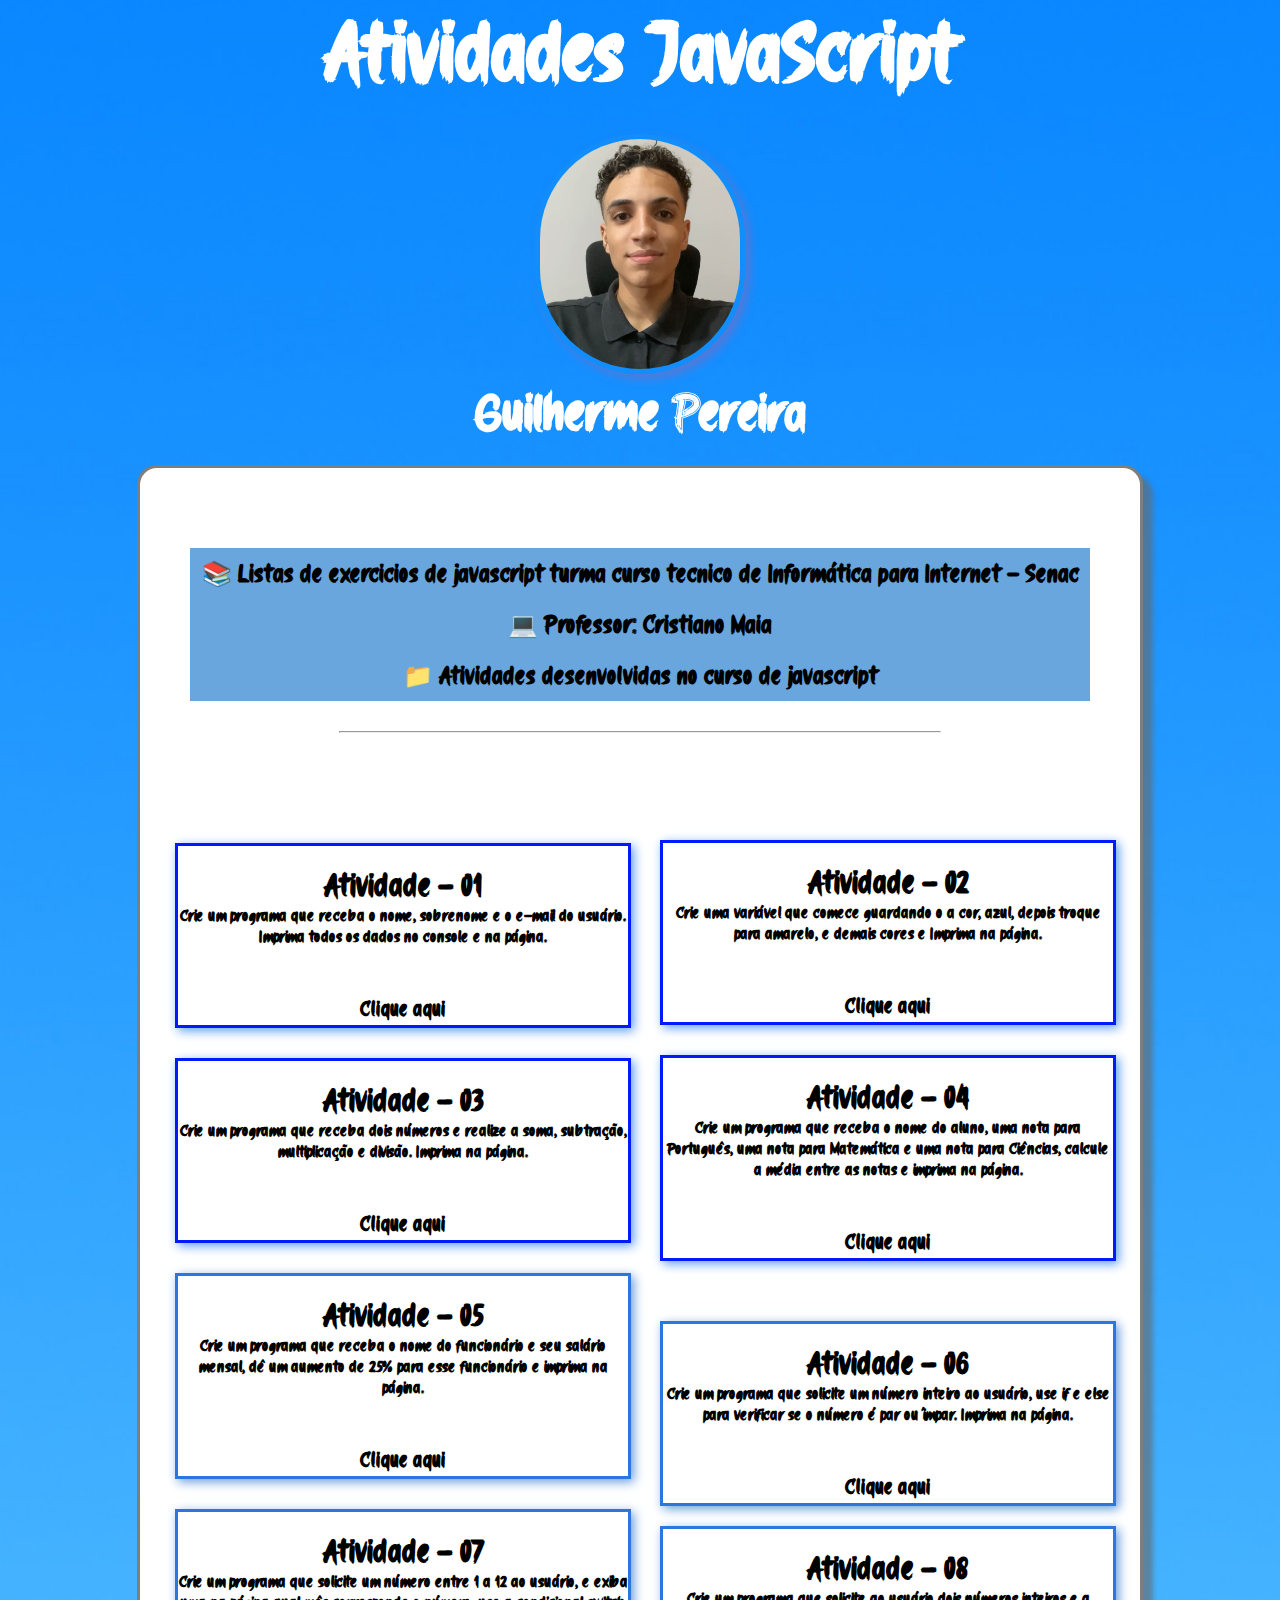
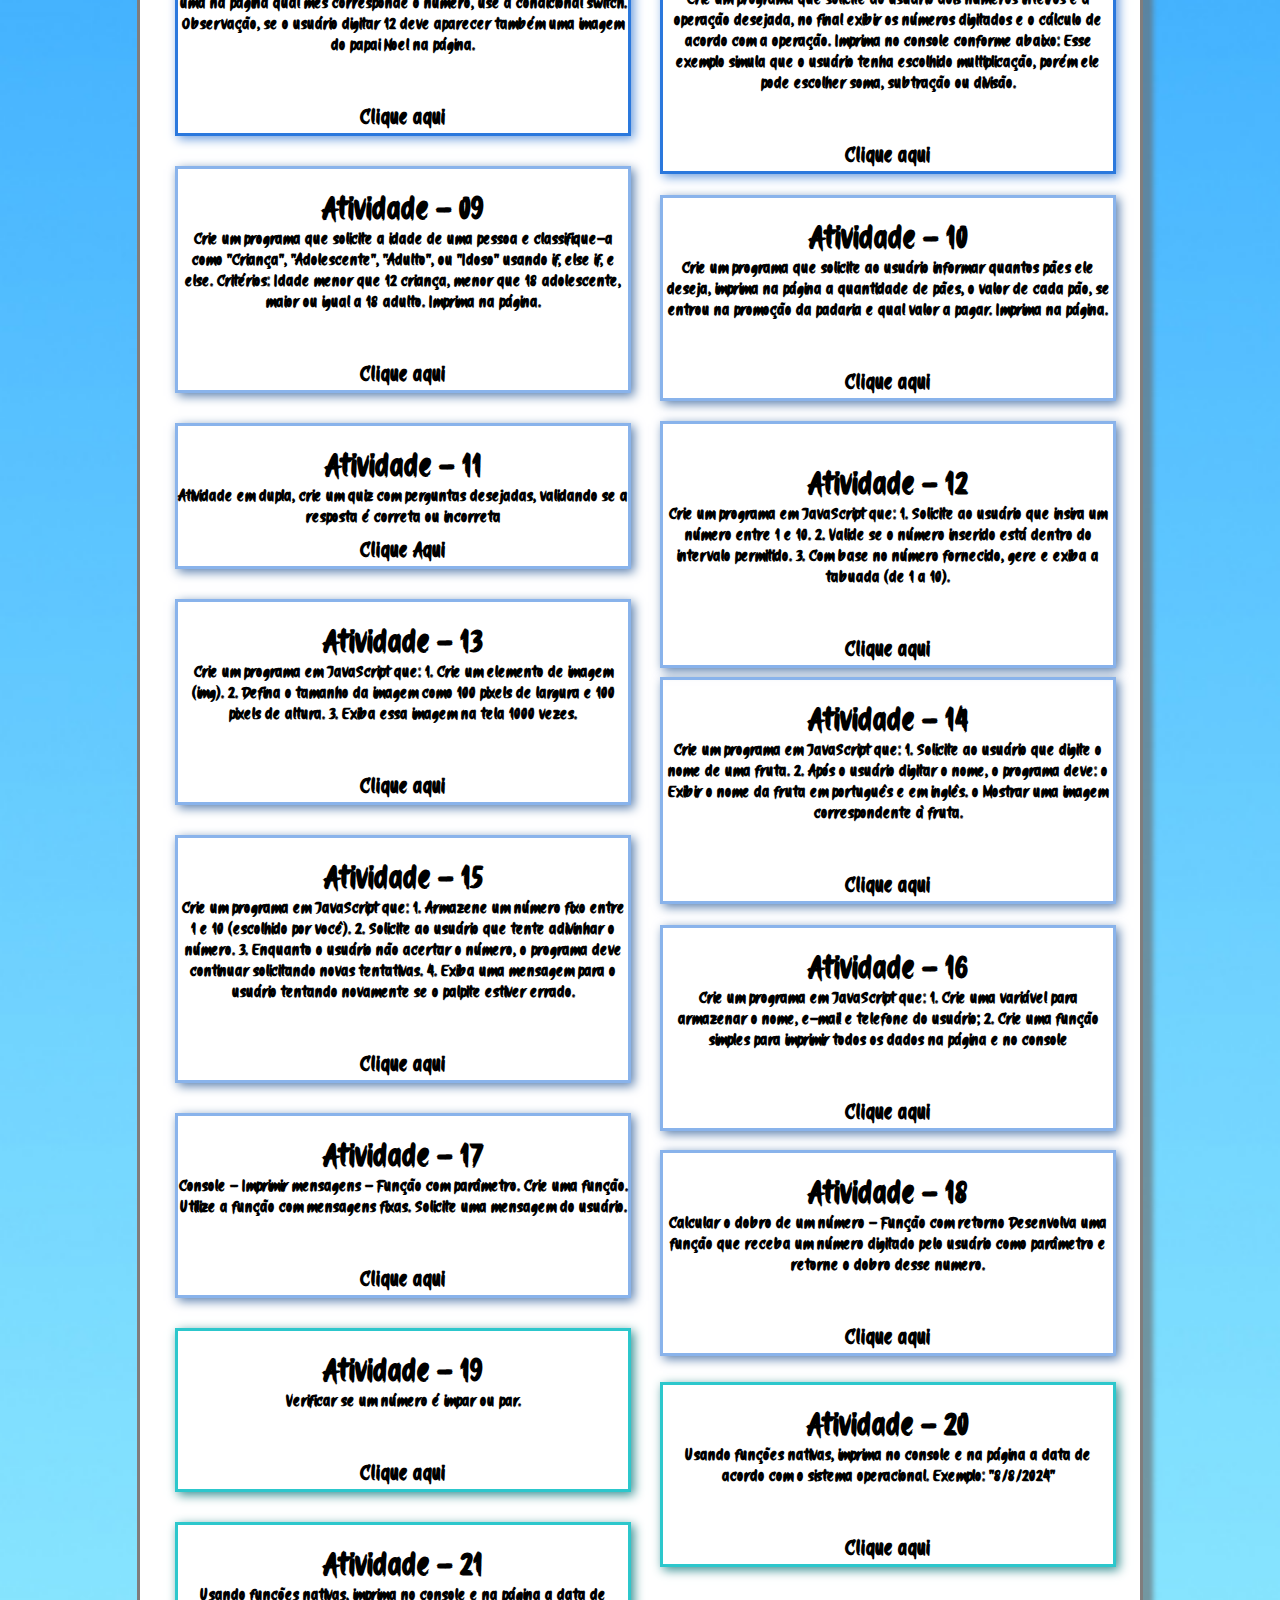
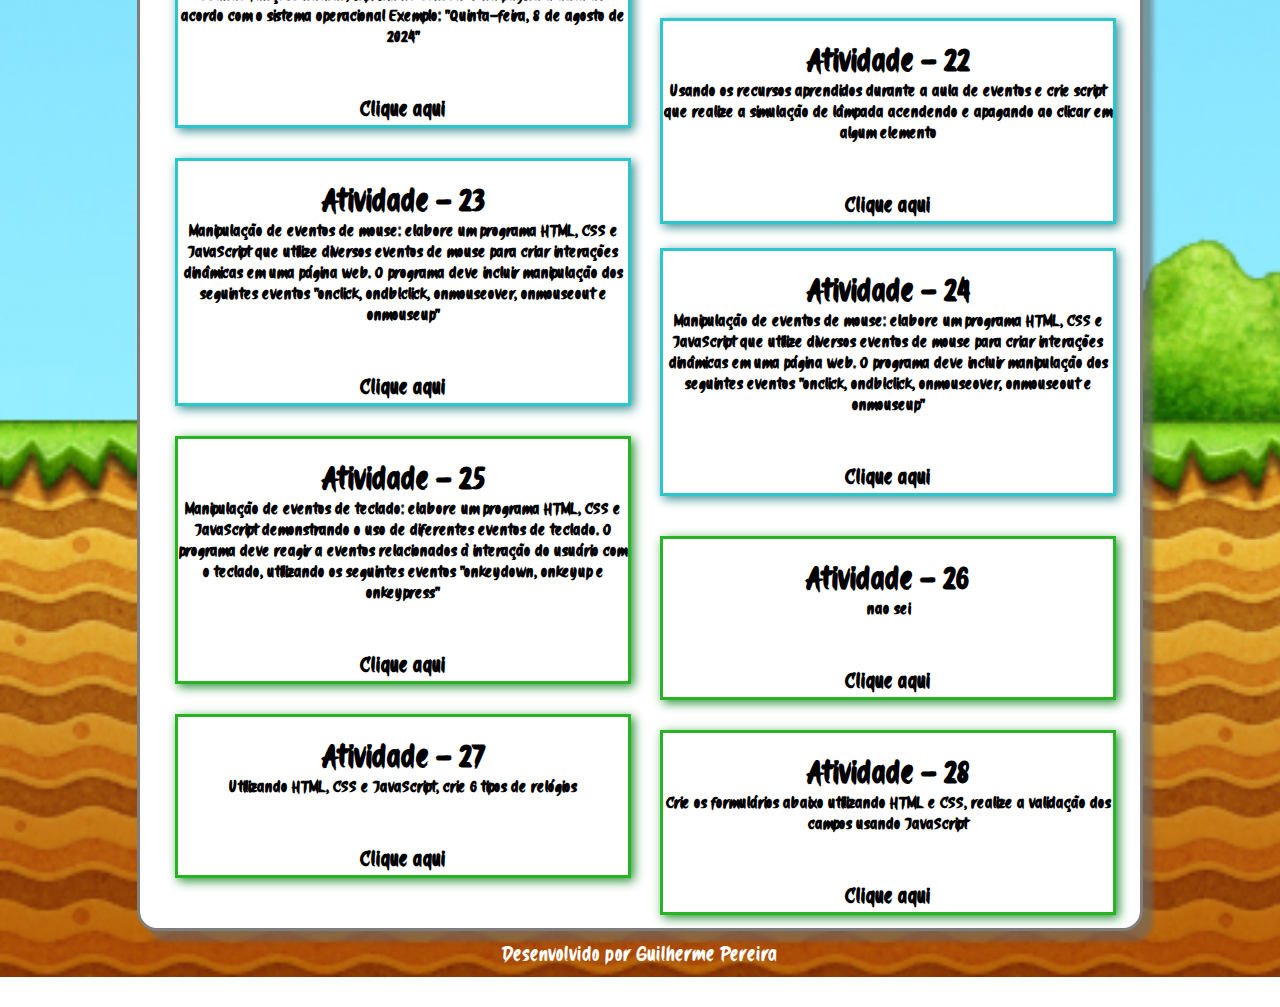
<file: index.html>
<!DOCTYPE html>
<html lang="pt-br">
<head>
    <meta charset="UTF-8">
    <meta name="viewport" content="width=device-width, initial-scale=1.0">
    <title>Document</title>
    <link rel="stylesheet" href="style.css">
</head>
<body>
    <div id="principal">
        <div>
           <h1 class="h1edi">Atividades JavaScript</h1>
          <a href="https://www.linkedin.com/in/guilhermepereira22/" target="_blank"><img src="WhatsApp Image 2024-07-23 at 14.36.19.jpeg" alt=""></a>
           <h1 class="edi2">Guilherme Pereira</h1>

    
           <div id="segunda">
            <h2>📚 Listas de exercicios de javascript turma curso tecnico de Informática para Internet - Senac</h2>
            <h2>💻 Professor: Cristiano Maia</h2>
            <h2>📁 Atividades desenvolvidas no curso de javascript</h2>
            <hr>
                <div id="segun1">
             

                    <h1>Atividade - 01 <p>Crie um programa que receba o nome, sobrenome e o e-mail do usuário. Imprima todos os dados no console e na página.</p><br><a href="atividades/Atividade-01.html">Clique aqui</a></h1>
                </div>
                <div id="segun2">
                    <h1>Atividade - 02 <p>Crie uma variável que comece guardando o a cor, azul, depois troque para amarelo, e demais cores e Imprima na página.</p><br><a href="atividades/Atividade-02.html">Clique aqui</a></h1>
                </div>

                <div id="segun3">
                    <h1>Atividade - 03 <p>Crie um programa que receba dois números e realize a soma, subtração, multiplicação e divisão. Imprima na página.</p><br><a href="atividades/Atividade-03.html">Clique aqui</a></h1>
                </div>
                <div id="segun4">
                    <h1>Atividade - 04 <p>Crie um programa que receba o nome do aluno, uma nota para Português, uma nota para Matemática e uma nota para Ciências, calcule a média entre as notas e imprima na página.</p><br><a href="atividades/Atividade-04.html">Clique aqui</a></h1>
                </div>

                
                <div id="segun5">
                    <h1>Atividade - 05 <p>Crie um programa que receba o nome do funcionário e seu salário mensal, dê um aumento de 25% para esse funcionário e imprima na página.</p><br><a href="atividades/Atividade-05.html">Clique aqui</a></h1>
                </div>
                <div id="segun6">
                    <h1>Atividade - 06 <p>Crie um programa que solicite um número inteiro ao usuário, use if e else para verificar se o número é par ou ímpar. Imprima na página.</p><br><a href="atividades/Atividade-06.html">Clique aqui</a></h1>
                </div>

                <div id="segun7">
                    <h1>Atividade - 07 <p>Crie um programa que solicite um número entre 1 a 12 ao usuário, e exiba uma na página qual mês corresponde o número, use a condicional switch. Observação, se o usuário digitar 12 deve aparecer também uma imagem do papai Noel na página.</p><br><a href="atividades/Atividade-07.html">Clique aqui</a></h1>
                </div>
                <div id="segun8">
                    <h1>Atividade - 08 <p>Crie um programa que solicite ao usuário dois números inteiros e a operação desejada, no final exibir os números digitados e o cálculo de acordo com a operação. Imprima no console conforme abaixo: Esse exemplo simula que o usuário tenha escolhido multiplicação, porém ele pode escolher soma, subtração ou divisão.</p><br><a href="atividades/Atividade-08.html">Clique aqui</a></h1>
                </div>

                <div id="segun9">
                    <h1>Atividade - 09 <p>Crie um programa que solicite a idade de uma pessoa e classifique-a como "Criança", "Adolescente", "Adulto", ou "Idoso" usando if, else if, e else. Critérios: Idade menor que 12 criança, menor que 18 adolescente, maior ou igual a 18 adulto. Imprima na página.</p><br><a href="atividades/Atividade-09.html">Clique aqui</a></h1>
                </div>
                <div id="segun10">
                    <h1>Atividade - 10 <p>Crie um programa que solicite ao usuário informar quantos pães ele deseja, imprima na página a quantidade de pães, o valor de cada pão, se entrou na promoção da padaria e qual valor a pagar. Imprima na página.</p><br><a href="atividades/Atividade-10.html">Clique aqui</a></h1>
                </div>

                <div id="segun11">
                    <h1>Atividade - 11 <p>Atividade em dupla, crie um quiz com perguntas desejadas, validando se a resposta é correta ou incorreta</p> <a href="atividades/Atividade-11.html">Clique Aqui </a></h1>
                </div>
                <div id="segun12">
                    <h1>Atividade - 12 <p>Crie um programa em JavaScript que: 1. Solicite ao usuário que insira um número entre 1 e 10. 2. Valide se o número inserido está dentro do intervalo permitido. 3. Com base no número fornecido, gere e exiba a tabuada (de 1 a 10).</p><br><a href="atividades/Atividade-12.html">Clique aqui</a></h1>
                </div>

                <div id="segun13">
                    <h1>Atividade - 13 <p>Crie um programa em JavaScript que: 1. Crie um elemento de imagem (img). 2. Defina o tamanho da imagem como 100 pixels de largura e 100 pixels de altura. 3. Exiba essa imagem na tela 1000 vezes.</p><br><a href="atividades/Atividade-13.html">Clique aqui</a></h1>
                </div>
                <div id="segun14">
                    <h1>Atividade - 14 <p>Crie um programa em JavaScript que: 1. Solicite ao usuário que digite o nome de uma fruta. 2. Após o usuário digitar o nome, o programa deve: o Exibir o nome da fruta em português e em inglês. o Mostrar uma imagem correspondente à fruta.</p><br><a href="atividades/Atividade-14.html">Clique aqui</a></h1>
                </div>

                <div id="segun15">
                    <h1>Atividade - 15 <p>Crie um programa em JavaScript que: 1. Armazene um número fixo entre 1 e 10 (escolhido por você). 2. Solicite ao usuário que tente adivinhar o número. 3. Enquanto o usuário não acertar o número, o programa deve continuar solicitando novas tentativas. 4. Exiba uma mensagem para o usuário tentando novamente se o palpite estiver errado.</p><br><a href="atividades/">Clique aqui</a></h1>
                </div>
                <div id="segun16">
                    <h1>Atividade - 16 <p>Crie um programa em JavaScript que:
                        1. Crie uma variável para armazenar o nome, e-mail e telefone do usuário;
                        2. Crie uma função simples para imprimir todos os dados na página e no console</p><br><a href="atividades/Atividade-16.html">Clique aqui</a></h1>
                </div>

                <div id="segun17">
                    <h1>Atividade - 17 <p>Console - Imprimir mensagens - Função com parâmetro.
                        Crie uma função.
                        Utilize a função com mensagens fixas.
                        Solicite uma mensagem do usuário.</p><br><a href="atividades/Atividade-17.html">Clique aqui</a></h1>
                </div>
                <div id="segun18">
                    <h1>Atividade - 18 <p>Calcular o dobro de um número - Função com retorno
                        Desenvolva uma função que receba um número digitado pelo usuário como parâmetro e retorne o dobro desse numero.</p><br><a href="atividades/Atividade-18.html">Clique aqui</a></h1>
                </div>

                <div id="segun19">
                    <h1>Atividade - 19 <p>Verificar se um número é impar ou par.</p><br><a href="#">Clique aqui</a></h1>
                </div>
                <div id="segun20">
                    <h1>Atividade - 20 <p>Usando funções nativas, imprima no console e na página a data de acordo com o sistema operacional. Exemplo: "8/8/2024"</p><br><a href="atividades/Atividade-20.html">Clique aqui</a></h1>
                </div>

                <div id="segun21">
                    <h1>Atividade - 21 <p>Usando funções nativas, imprima no console e na página a data de acordo com o sistema operacional Exemplo: "Quinta-feira, 8 de agosto de 2024"</p><br><a href="atividades/Atividade-20.html">Clique aqui</a></h1>
                </div>
                <div id="segun22">
                    <h1>Atividade - 22 <p>Usando os recursos aprendidos durante a aula de eventos e crie script que realize a simulação de lâmpada acendendo e apagando ao clicar em algum elemento</p><br><a href="atividades/Atividade-22.html">Clique aqui</a></h1>
                </div>

                <div id="segun23">
                    <h1>Atividade - 23 <p>Manipulação de eventos de mouse: elabore um programa HTML, CSS e JavaScript que utilize diversos eventos de mouse para criar interações dinâmicas em uma página web. O programa deve incluir manipulação dos seguintes eventos "onclick, ondblclick, onmouseover, onmouseout e onmouseup"</p><br><a href="atividades/Atividade-23.html">Clique aqui</a></h1>
                </div>
                <div id="segun24">
                    <h1>Atividade - 24 <p>Manipulação de eventos de mouse: elabore um programa HTML, CSS e JavaScript que utilize diversos eventos de mouse para criar interações dinâmicas em uma página web. O programa deve incluir manipulação dos seguintes eventos "onclick, ondblclick, onmouseover, onmouseout e onmouseup"</p><br><a href="atividades/Atividade-24.html">Clique aqui</a></h1>
                </div>

                <div id="segun25">
                    <h1>Atividade - 25 <p>Manipulação de eventos de teclado: elabore um programa HTML, CSS e JavaScript demonstrando o uso de diferentes eventos de teclado. O programa deve reagir a eventos relacionados à interação do usuário com o teclado, utilizando os seguintes eventos "onkeydown, onkeyup e onkeypress"</p><br><a href="atividades/Atividade-25.html">Clique aqui</a></h1>
                </div>
                <div id="segun26">
                    <h1>Atividade - 26 <p>nao sei</p><br><a href="atividades/">Clique aqui</a></h1>
                </div>

                <div id="segun27">
                    <h1>Atividade - 27 <p>Utilizando HTML, CSS e JavaScript, crie 6 tipos de relógios</p><br><a href="atividades/Atividade-27.html">Clique aqui</a></h1>
                </div>
                <div id="segun28">
                    <h1>Atividade - 28 <p>Crie os formulários abaixo utilizando HTML e CSS, realize a validação dos campos usando JavaScript</p><br><a href="atividades/Atividade-28.html">Clique aqui</a></h1>
                </div>

           </div>

        </div>
    </div>

    <footer>Desenvolvido por Guilherme Pereira</footer>
</body>
</html>
</file>
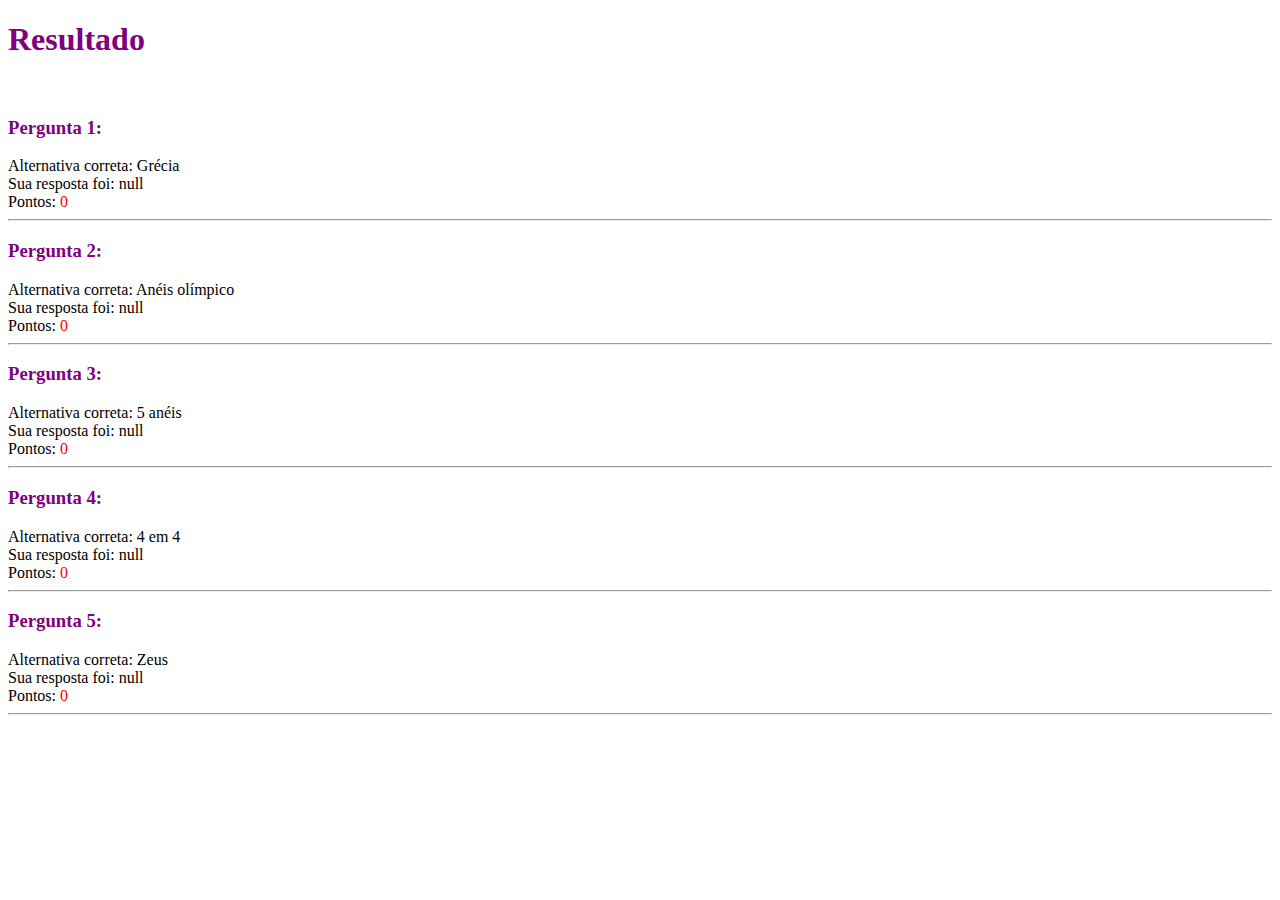
<file: atividades/Atividade-11.html>
<!DOCTYPE html>
<html lang="en">

<head>
    <meta charset="UTF-8">
    <meta name="viewport" content="width=device-width, initial-scale=1.0">
    <title>Atividade Senac</title>
    <script>

        let PgPrimeira = "Grécia"
        let PrimeiraPg = prompt('Qual A cidade de Olímpia, que deu origem aos jogos olímpicos, fica localizada em que país europeu\n \n (A) Mónaco\n (B) França\n (C) Grécia\n (D) Luxemburgo\n \nObs: digite a letra correspondente ');

        switch (PrimeiraPg) {
            case 'c':
                document.write(`<h1><font color=purple>Resultado</h1></font></br>
            <h3><font color=purple>Pergunta 1:</font></h3>
            Alternativa correta: ${PgPrimeira}</br>
            Sua resposta foi: ${PrimeiraPg}</br>
            Pontos: <font color=blue>2</font>
            <hr>`)
                break;
            case 'C':
                document.write(`<h1><font color=purple>Resultado</h1></font></br>
               <h3><font color=purple>Pergunta 1:</font></h3>
               Alternativa correta: ${PgPrimeira}</br>
               Sua resposta foi: ${PrimeiraPg}</br>
               Pontos: <font color=blue>2</font>
               <hr>`)
                break;
            default:
                document.write(`<h1><font color=purple>Resultado</h1></font></br>
                   <h3><font color=purple>Pergunta 1:</font></h3>
               Alternativa correta: ${PgPrimeira}</br>
               Sua resposta foi: ${PrimeiraPg}</br>
               Pontos: <font color=red>0</font>
               <hr>`)

        }

        let PgSegunda = "Anéis olímpico"
        let SegundaPg = prompt('Como é conhecido o símbolo olímpico?\n \n (A) Espirito olímpico\n (B) Duques olímpicos\n (C) Cidade olímpica\n (D) Anéis olímpico\n \nObs: digite a letra correspondente ');

        switch (SegundaPg) {
            case 'D':
            document.write(`
            <h3><font color=purple>Pergunta 2:</font></h3>
            Alternativa correta: ${PgSegunda}</br>
            Sua resposta foi: ${SegundaPg}</br>
            Pontos: <font color=blue>2</font>
            <hr>`)
           
                break;
            case 'd':
            document.write(`
            <h3><font color=purple>Pergunta 2:</font></h3>
            Alternativa correta: ${PgSegunda}</br>
            Sua resposta foi: ${SegundaPg}</br>
            Pontos: <font color=blue>2</font>
            <hr>`)
                break;
            default:
            document.write(`
            <h3><font color=purple>Pergunta 2:</font></h3>
            Alternativa correta: ${PgSegunda}</br>
            Sua resposta foi: ${SegundaPg}</br>
            Pontos: <font color=red>0</font>
            <hr>`)
        }

        let PgTerceira = "5 anéis"
        let TerceiraPg = prompt('O símbolo das Olimpiadas é composto por quantos anéis entrelaçados?\n \n (A) 2 anéis\n (B) 6 anéis \n (C) 5 anéis\n (D) 3 anéis\n \nObs: digite a letra correspondente ');

        switch (TerceiraPg) {
            case 'C':
            document.write(`
            <h3><font color=purple>Pergunta 3:</font></h3>
            Alternativa correta: ${PgTerceira}</br>
            Sua resposta foi: ${TerceiraPg}</br>
            Pontos: <font color=blue>2</font>
            <hr>`)
                break;
            case 'c':
            document.write(`
            <h3><font color=purple>Pergunta 3:</font></h3>
            Alternativa correta: ${PgTerceira}</br>
            Sua resposta foi: ${TerceiraPg}</br>
            Pontos: <font color=blue>2</font>
            <hr>
            `)
                break;
            default:
            document.write(`
            <h3><font color=purple>Pergunta 3:</font></h3>
            Alternativa correta: ${PgTerceira}</br>
            Sua resposta foi: ${TerceiraPg}</br>
            Pontos: <font color=red>0</font>
            <hr>`)
        }




        let PgQuarta = "4 em 4"
        let QuartaPg = prompt('De quanto em quantos anos as olimpíadas acontecem?\n \n (A) 2 em 2\n (B) 4 em 4 \n (C) 3 em 3\n (D) 6 em 6\n \nObs: digite a letra correspondente ');

        switch (QuartaPg) {
            case 'b':
            document.write(`
            <h3><font color=purple>Pergunta 4:</font></h3>
            Alternativa correta: ${PgQuarta}</br>
            Sua resposta foi: ${QuartaPg}</br>
            Pontos: <font color=blue>2</font>
            <hr>`)
                break;
            case 'B':
            document.write(`
            <h3><font color=purple>Pergunta 4:</font></h3>
            Alternativa correta: ${PgQuarta}</br>
            Sua resposta foi: ${QuartaPg}</br>
            Pontos: <font color=blue>2</font>
            <hr>`)
                break;
            default:
            document.write(`
            <h3><font color=purple>Pergunta 4:</font></h3>
            Alternativa correta: ${PgQuarta}</br>
            Sua resposta foi: ${QuartaPg}</br>
            Pontos: <font color=red>0</font>
            <hr>`)
        }

        let PgQuinta = "Zeus"
        let QuintaPg = prompt('Os participantes das olimpiadas realizavam para homenagear que Deus?\n \n (A) Apolo\n (B) Afrodite \n (C) Atena\n (D) Zeus\n \nObs: digite a letra correspondente ');

        switch (QuintaPg) {
            case 'd':
            document.write(`
            <h3><font color=purple>Pergunta 5:</font></h3>
            Alternativa correta: ${PgQuinta}</br>
            Sua resposta foi: ${QuintaPg}</br>
            Pontos: <font color=blue>2</font>
            <hr>`)
                break;
            case 'D':
            document.write(`
            <h3><font color=purple>Pergunta 5:</font></h3>
            Alternativa correta: ${PgQuinta}</br>
            Sua resposta foi: ${QuintaPg}</br>
            Pontos: <font color=blue>2</font>
            <hr>`)
                break;
            default:
            document.write(`
            <h3><font color=purple>Pergunta 5:</font></h3>
            Alternativa correta: ${PgQuinta}</br>
            Sua resposta foi: ${QuintaPg}</br>
            Pontos: <font color=red>0</font>
            <hr>`)

        }


    </script>
</head>

<body>

</body>

</html>
</file>
<file: style.css>
@charset "UFT-8";

@font-face {
    font-family: 'donk';
    src: url(Donsky.ttf);
}

html {
    background-image: url(R.jpg);
    background-size: cover;

    font-family: 'donk';
}

* {
    margin: 0px;
    padding: 0px;
}

img {
    width: 200px;
    border-radius: 150px;
    border: 5px solid rgb(17, 142, 252);
    box-shadow: 5px 5px 10px rgba(92, 119, 211, 0.896);
    margin-bottom: 30px;
    margin-top: 30px;
}

img:hover {
    transform: scale(1.2);
    transition: 0.8s;
    cursor: pointer;

}

.edi2 {
    color: white;
    font-size: 50px;
    padding-bottom: 20px;
    font-family: 'donk';

}

.h1edi{
    color: white;
    font-size: 80px;
    padding-top: 30px;
    font-family: 'donk';
}

#principal {
    text-align: center;
 
}

h1 {
    margin-top: -30px;
}

h2 {
    padding-bottom: 10px;
    padding-top: 10px;
    background-color: rgba(49, 134, 209, 0.734);
    width: 900px;
    margin: auto;
}

p {
    font-size: 16px;
}

#segunda {
    height: 100%;
    width: 1000px;
    background-color: white;
    box-shadow: 3px px 20px inset rgb(168, 165, 165);
    box-shadow: 10px 10px 5px rgba(105, 104, 104, 0.623);
    border: 3px solid rgb(128, 125, 125);
    margin: auto;
    border-radius: 20px;
    padding-top: 80px;
    padding-bottom: 50px;
    
    
}

#segun1 {
    width: 450px;
    padding-top: 50px;
    border: 3px solid rgb(0, 25, 253);
    box-shadow: 3px 3px 10px rgb(95, 158, 241);
    font-size: 15px;
    margin-left: 35px;
    margin-top: 110px;

}

#segun2 {
    width: 450px;
    padding-top: 50px;
    border: 3px solid rgb(0, 25, 253);
    box-shadow: 3px 3px 10px rgb(95, 158, 241);
    font-size: 15px;
    margin-left: 520px;
    margin-top: -188px;
    position: absolute;

}

#segun3 {
    width: 450px;
    padding-top: 50px;
    border: 3px solid rgb(0, 25, 253);
    box-shadow: 3px 3px 10px rgb(95, 158, 241);
    font-size: 15px;
    margin-top: 30px;
    margin-left: 35px;

}

#segun4 {
    width: 450px;
    padding-top: 50px;
    border: 3px solid rgb(0, 25, 253);
    box-shadow: 3px 3px 10px rgb(95, 158, 241);
    font-size: 15px;
    margin-left: 520px;
    margin-top: -188px;
    position: absolute;

}

#segun5 {
    width: 450px;
    padding-top: 50px;
    border: 3px solid rgb(42, 120, 221);
    box-shadow: 3px 3px 10px rgb(106, 156, 221);
    font-size: 15px;
    margin-top: 30px;
    margin-left: 35px;

}

#segun6 {
    width: 450px;
    padding-top: 50px;
    border: 3px solid rgb(42, 120, 221);
    box-shadow: 3px 3px 10px rgb(106, 156, 221);
    font-size: 15px;
    margin-left: 520px;
    margin-top: -158px;
    position: absolute;

}

#segun7 {
    width: 450px;
    padding-top: 50px;
    border: 3px solid rgb(42, 120, 221);
    box-shadow: 3px 3px 10px rgb(106, 156, 221);
    font-size: 15px;
    margin-top: 30px;
    margin-left: 35px;

}

#segun8 {
    width: 450px;
    padding-top: 50px;
    border: 3px solid rgb(42, 120, 221);
    box-shadow: 3px 3px 10px rgb(106, 156, 221);
    font-size: 15px;
    margin-left: 520px;
    margin-top: -210px;
    position: absolute;

}

#segun9 {
    width: 450px;
    padding-top: 50px;
    border: 3px solid rgb(137, 179, 235);
    box-shadow: 3px 3px 10px rgb(89, 126, 173);
    font-size: 15px;
    margin-top: 30px;
    margin-left: 35px;

}

#segun10 {
    width: 450px;
    padding-top: 50px;
    border: 3px solid rgb(137, 179, 235);
    box-shadow: 3px 3px 10px rgb(89, 126, 173);
    font-size: 15px;
    margin-left: 520px;
    margin-top: -198px;
    position: absolute;

}
#segun11 {
    width: 450px;
    padding-top: 50px;
    border: 3px solid rgb(137, 179, 235);
    box-shadow: 3px 3px 10px rgb(89, 126, 173);
    font-size: 15px;
    margin-top: 30px;
    margin-left: 35px;

}

#segun12 {
    width: 450px;
    padding-top: 70px;
    border: 3px solid rgb(137, 179, 235);
    box-shadow: 3px 3px 10px rgb(89, 126, 173);
    font-size: 15px;
    margin-left: 520px;
    margin-top: -148px;
    position: absolute;

}

#segun13 {
    width: 450px;
    padding-top: 50px;
    border: 3px solid rgb(137, 179, 235);
    box-shadow: 3px 3px 10px rgb(89, 126, 173);
    font-size: 15px;
    margin-top: 30px;
    margin-left: 35px;

}

#segun14 {
    width: 450px;
    padding-top: 50px;
    border: 3px solid rgb(137, 179, 235);
    box-shadow: 3px 3px 10px rgb(89, 126, 173);
    font-size: 15px;
    margin-left: 520px;
    margin-top: -128px;
    position: absolute;

}

#segun15 {
    width: 450px;
    padding-top: 50px;
    border: 3px solid rgb(137, 179, 235);
    box-shadow: 3px 3px 10px rgb(89, 126, 173);
    font-size: 15px;
    margin-top: 30px;
    margin-left: 35px;

}

#segun16 {
    width: 450px;
    padding-top: 50px;
    border: 3px solid rgb(137, 179, 235);
    box-shadow: 3px 3px 10px rgb(89, 126, 173);
    font-size: 15px;
    margin-left: 520px;
    margin-top: -158px;
    position: absolute;

}

#segun17 {
    width: 450px;
    padding-top: 50px;
    border: 3px solid rgb(137, 179, 235);
    box-shadow: 3px 3px 10px rgb(89, 126, 173);
    font-size: 15px;
    margin-top: 30px;
    margin-left: 35px;

}

#segun18 {
    width: 450px;
    padding-top: 50px;
    border: 3px solid rgb(137, 179, 235);
    box-shadow: 3px 3px 10px rgb(89, 126, 173);
    font-size: 15px;
    margin-left: 520px;
    margin-top: -148px;
    position: absolute;

}

#segun19 {
    width: 450px;
    padding-top: 50px;
    border: 3px solid rgb(44, 199, 204);
    box-shadow: 3px 3px 10px rgb(55, 143, 146);
    font-size: 15px;
    margin-top: 30px;
    margin-left: 35px;

}

#segun20 {
    width: 450px;
    padding-top: 50px;
    border: 3px solid rgb(44, 199, 204);
    box-shadow: 3px 3px 10px rgb(55, 143, 146);
    font-size: 15px;
    margin-left: 520px;
    margin-top: -110px;
    position: absolute;

}

#segun21 {
    width: 450px;
    padding-top: 50px;
    border: 3px solid rgb(44, 199, 204);
    box-shadow: 3px 3px 10px rgb(55, 143, 146);
    font-size: 15px;
    margin-top: 30px;
    margin-left: 35px;

}

#segun22 {
    width: 450px;
    padding-top: 50px;
    border: 3px solid rgb(44, 199, 204);
    box-shadow: 3px 3px 10px rgb(55, 143, 146);
    font-size: 15px;
    margin-left: 520px;
    margin-top: -110px;
    position: absolute;

}

#segun23 {
    width: 450px;
    padding-top: 50px;
    border: 3px solid rgb(44, 199, 204);
    box-shadow: 3px 3px 10px rgb(55, 143, 146);
    font-size: 15px;
    margin-top: 30px;
    margin-left: 35px;

}

#segun24 {
    width: 450px;
    padding-top: 50px;
    border: 3px solid rgb(44, 199, 204);
    box-shadow: 3px 3px 10px rgb(55, 143, 146);
    font-size: 15px;
    margin-left: 520px;
    margin-top: -158px;
    position: absolute;

}

#segun25 {
    width: 450px;
    padding-top: 50px;
    border: 3px solid rgb(40, 179, 35);
    box-shadow: 3px 3px 10px rgb(40, 146, 54);
    font-size: 15px;
    margin-top: 30px;
    margin-left: 35px;

}

#segun26 {
    width: 450px;
    padding-top: 50px;
    border: 3px solid rgb(40, 179, 35);
    box-shadow: 3px 3px 10px rgb(40, 146, 54);
    font-size: 15px;
    margin-left: 520px;
    margin-top: -148px;
    position: absolute;

}

#segun27 {
    width: 450px;
    padding-top: 50px;
    border: 3px solid rgb(40, 179, 35);
    box-shadow: 3px 3px 10px rgb(40, 146, 54);
    font-size: 15px;
    margin-top: 30px;
    margin-left: 35px;

}

#segun28 {
    width: 450px;
    padding-top: 50px;
    border: 3px solid rgb(40, 179, 35);
    box-shadow: 3px 3px 10px rgb(40, 146, 54);
    font-size: 15px;
    margin-left: 520px;
    margin-top: -148px;
    position: absolute;

}

a {
    color: black;
    text-decoration: none;
    font-size: 20px;
    margin-top: -100px;
    
}

a:hover {
    font-size: 30px;
    color: rgb(228, 228, 58);
    transition: 0.5s;
    
}

a::after {
    color: red;
}

#segun2:hover {
    box-shadow: 5px 5px 15px inset rgb(182, 176, 176);


}

#segun1:hover {
    box-shadow: 5px 5px 15px inset rgb(182, 176, 176);

}

#segun3:hover {
    box-shadow: 5px 5px 15px inset rgb(182, 176, 176);

}

#segun4:hover {
    box-shadow: 5px 5px 15px inset rgb(182, 176, 176);

}

#segun5:hover {
    box-shadow: 5px 5px 15px inset rgb(182, 176, 176);

}

#segun6:hover {
    box-shadow: 5px 5px 15px inset rgb(182, 176, 176);

}

#segun7:hover {
    box-shadow: 5px 5px 15px inset rgb(182, 176, 176);

}

#segun8:hover {
    box-shadow: 5px 5px 15px inset rgb(182, 176, 176);

}

#segun9:hover {
    box-shadow: 5px 5px 15px inset rgb(182, 176, 176);

}

#segun10:hover {
    box-shadow: 5px 5px 15px inset rgb(182, 176, 176);

}

#segun11:hover {
    box-shadow: 5px 5px 15px inset rgb(182, 176, 176);

}

#segun12:hover {
    box-shadow: 5px 5px 15px inset rgb(182, 176, 176);

}

#segun13:hover {
    box-shadow: 5px 5px 15px inset rgb(182, 176, 176);

}

#segun14:hover {
    box-shadow: 5px 5px 15px inset rgb(182, 176, 176);

}

#segun15:hover {
    box-shadow: 5px 5px 15px inset rgb(182, 176, 176);

}

#segun16:hover {
    box-shadow: 5px 5px 15px inset rgb(182, 176, 176);

}

#segun17:hover {
    box-shadow: 5px 5px 15px inset rgb(182, 176, 176);

}

#segun18:hover {
    box-shadow: 5px 5px 15px inset rgb(182, 176, 176);

}

#segun19:hover {
    box-shadow: 5px 5px 15px inset rgb(182, 176, 176);

}

#segun20:hover {
    box-shadow: 5px 5px 15px inset rgb(182, 176, 176);

}

#segun21:hover {
    box-shadow: 5px 5px 15px inset rgb(182, 176, 176);

}

#segun22:hover {
    box-shadow: 5px 5px 15px inset rgb(182, 176, 176);

}

#segun23:hover {
    box-shadow: 5px 5px 15px inset rgb(182, 176, 176);

}

#segun24:hover {
    box-shadow: 5px 5px 15px inset rgb(182, 176, 176);

}

#segun25:hover {
    box-shadow: 5px 5px 15px inset rgb(182, 176, 176);

}

#segun26:hover {
    box-shadow: 5px 5px 15px inset rgb(182, 176, 176);

}

#segun27:hover {
    box-shadow: 5px 5px 15px inset rgb(182, 176, 176);

}

#segun28:hover {
    box-shadow: 5px 5px 15px inset rgb(182, 176, 176);
    

}

footer {
    text-align: center;
    color: white;
    padding: 10px;
    font-size: 20px;
}

hr {
    
    width: 600px;
    margin: auto;
    margin-top: 30px;
   
}
</file>
